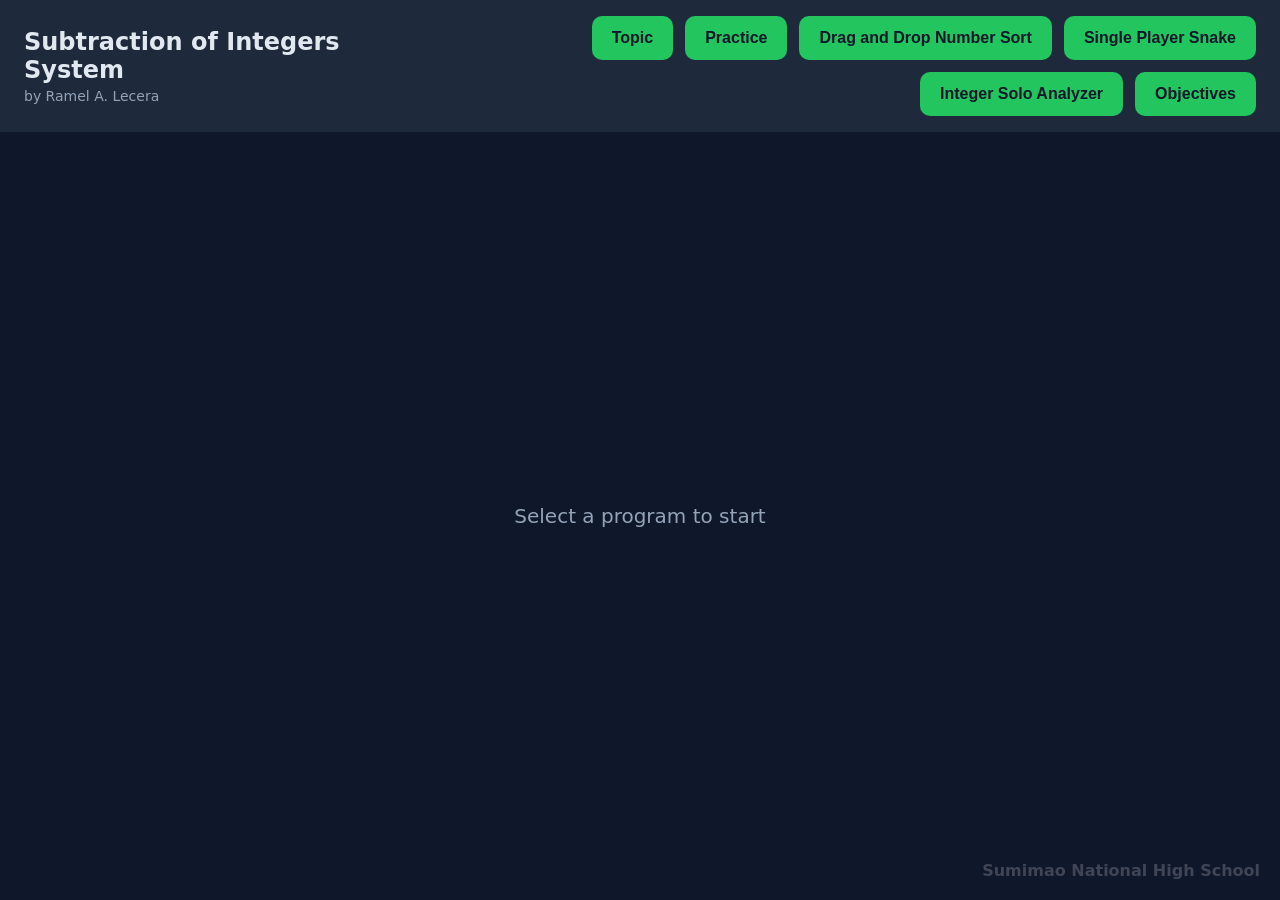
<file: index.html>
<!DOCTYPE html>
<html lang="en">
  <head>
    <meta charset="UTF-8" />
    <meta name="viewport" content="width=device-width, initial-scale=1.0" />
    <title>Subtraction of Integers System</title>
    <style>
      :root {
        --bg: #0f172a;
        --panel: #1e293b;
        --accent: #22c55e;
        --text: #e2e8f0;
        --muted: #94a3b8;
      }
      * {
        box-sizing: border-box;
      }
      html, body {
        min-height: 100%;
      }
      body {
        margin: 0;
        font-family: system-ui, Arial, sans-serif;
        background: var(--bg);
        color: var(--text);
        display: flex;
        flex-direction: column;
        min-height: 100vh;
        min-height: 100dvh;
      }
      header {
        padding: 16px 24px;
        background: var(--panel);
        display: flex;
        align-items: center;
        justify-content: space-between;
        gap: 16px;
      }
      h1 {
        margin: 0;
        font-size: 24px;
      }
      nav {
        display: flex;
        flex-wrap: wrap;
        justify-content: flex-end;
        gap: 12px;
      }
      button {
        appearance: none;
        border: 0;
        background: var(--accent);
        color: var(--bg);
        padding: 12px 20px;
        border-radius: 10px;
        font-weight: 600;
        font-size: 16px;
        cursor: pointer;
        min-height: 44px;
      }
      main {
        flex: 1;
        display: flex;
        min-height: 0;
        overflow: hidden;
      }
      iframe {
        flex: 1;
        width: 100%;
        min-height: 0;
        border: 0;
        background: var(--bg);
      }
      .placeholder {
        flex: 1;
        display: flex;
        align-items: center;
        justify-content: center;
        padding: 24px;
        text-align: center;
        font-size: 20px;
        color: var(--muted);
      }
          .topic {
        flex: 1;
        padding: 24px;
        max-width: 800px;
        margin: 0 auto;
        font-size: 18px;
        line-height: 1.6;
      }
      .topic h2 {
        margin-top: 0;
        font-size: 28px;
        color: var(--accent);
      }
      .topic ul {
        padding-left: 24px;
      }
      .topic li {
        margin-bottom: 8px;
      }
          .practice {
        flex: 1;
        padding: 24px;
        max-width: 800px;
        margin: 0 auto;
        font-size: 18px;
        line-height: 1.6;
      }
      .practice input {
        font-size: 18px;
        padding: 8px 12px;
        margin-right: 8px;
        border-radius: 6px;
        border: 1px solid #334155;
        background: #0b1222;
        color: var(--text);
        max-width: 100%;
      }
      .practice button {
        background: var(--accent);
        color: var(--bg);
        border: 0;
        padding: 8px 16px;
        border-radius: 8px;
        cursor: pointer;
        font-weight: 600;
        margin-top: 12px;
      }
      .practice #practice-feedback {
        margin-left: 12px;
        font-weight: 600;
      }
      
      .watermark {
        position: fixed;
        bottom: 20px;
        right: 20px;
        color: rgba(255, 255, 255, 0.2);
        font-size: 16px;
        font-weight: bold;
        pointer-events: none;
        user-select: none;
        z-index: 1000;
      }
      @media (max-width: 760px) {
        header {
          align-items: stretch;
          flex-direction: column;
          padding: 12px;
        }
        h1 {
          font-size: 20px;
          line-height: 1.2;
        }
        nav {
          display: grid;
          grid-template-columns: repeat(2, minmax(0, 1fr));
          gap: 8px;
          justify-content: stretch;
          width: 100%;
        }
        button {
          width: 100%;
          padding: 10px 8px;
          font-size: 14px;
          white-space: normal;
        }
        main {
          min-height: 0;
          overflow: auto;
        }
        iframe {
          min-height: 70vh;
          min-height: 70dvh;
        }
        .topic,
        .practice {
          width: 100%;
          padding: 16px;
          font-size: 16px;
        }
        .topic h2,
        .practice h2 {
          font-size: 22px;
          line-height: 1.2;
        }
        .practice input {
          display: block;
          width: 100%;
          margin: 0 0 10px;
        }
        .practice #practice-feedback {
          display: block;
          margin: 10px 0 0;
        }
        .watermark {
          right: 10px;
          bottom: 8px;
          font-size: 11px;
        }
      }
      @media (max-width: 380px) {
        nav {
          grid-template-columns: 1fr;
        }
        header {
          padding: 10px;
        }
      }
    </style>
  </head>
  <body>
    <header>
      <div>
        <h1>Subtraction of Integers System</h1>
        <p style="margin: 4px 0 0 0; color: var(--muted); font-size: 14px;">by Ramel A. Lecera</p>
      </div>
      <nav id="program-list">
        <button id="topic-btn">Topic</button>
        <button id="practice-btn">Practice</button>
        <!-- Buttons injected by JS -->
      </nav>
    </header>
    <main id="content">
      <div class="placeholder">Select a program to start</div>
    </main>

    <div class="watermark">Sumimao National High School</div>
    
    <script>
      // List of programs relative to this hub
      const programs = [
        {
          name: "Drag and Drop Number Sort",
          path: "./Drag and Drop Folder/index.html",
        },
        {
          name: "Single Player Snake",
          path: "./snake-game.html",
        },
        {
          name: "Integer Solo Analyzer",
          path: "./integer-solo-analyzer.html",
        },
        {
          name: "Objectives",
          path: "./OBJECTIVES/index.html"
        }
      ];

      const listEl = document.getElementById("program-list");
      const contentEl = document.getElementById("content");
      const topicBtn = document.getElementById("topic-btn");
      const practiceBtn = document.getElementById("practice-btn");
      let practiceScore = 0;
      const practiceHtml = `
        <div class="practice">
          <h2>Practice: Subtraction of Integers</h2>
          <p id="practice-problem"></p>
          <input id="practice-answer" type="number" placeholder="Your answer" />
          <button id="practice-submit">Submit</button>
          <span id="practice-feedback"></span>
          <p>Score: <span id="practice-score">0</span></p>
          <button id="practice-show-example">Show Example</button>
          <div id="practice-example" style="display:none;margin-top:12px;"></div>
        </div>
      `;
      function randInt(min, max) {
        return Math.floor(Math.random() * (max - min + 1)) + min;
      }
      function generatePracticeProblem() {
        const a = randInt(-20, 20);
        const b = randInt(-20, 20);
        const difference = a - b;
        const fmt = (n) => (n < 0 ? `(${n})` : n);
        const text = `${fmt(a)} - ${fmt(b)} = ?`;
        return { text, difference, a, b };
      }
      function loadPractice() {
        practiceScore = 0;
        contentEl.innerHTML = practiceHtml;
        const probEl = document.getElementById('practice-problem');
        const ansInput = document.getElementById('practice-answer');
        const submitBtn = document.getElementById('practice-submit');
        const feedbackEl = document.getElementById('practice-feedback');
        const scoreEl = document.getElementById('practice-score');
        const exampleBtn = document.getElementById('practice-show-example');
        const exampleDiv = document.getElementById('practice-example');
        const correctAudio = new Audio('./Drag and Drop Folder/Correct Answer Effect.mp3');
        const wrongAudio = new Audio('./Wrong.mp3');
        let current = generatePracticeProblem();
        probEl.textContent = current.text;
        const nextProblem = () => {
          current = generatePracticeProblem();
          probEl.textContent = current.text;
          ansInput.value = '';
        };
        submitBtn.addEventListener('click', () => {
          const val = parseInt(ansInput.value, 10);
          if (isNaN(val)) {
            feedbackEl.textContent = 'Enter a number.';
            return;
          }
          exampleDiv.style.display = 'none';
          if (val === current.difference) {
            feedbackEl.textContent = 'Correct!';
            practiceScore += 1;
            scoreEl.textContent = practiceScore;
            correctAudio.currentTime = 0;
            correctAudio.play().catch(() => {});
          } else {
            feedbackEl.textContent = `Incorrect. Correct answer was ${current.difference}`;
            wrongAudio.currentTime = 0;
            wrongAudio.play().catch(() => {});
          }
          nextProblem();
        });
        const generateExample = () => {
          const fmt = (n) => (n < 0 ? `(${n})` : n);
          function pickNum(negative) {
            let n;
            do {
              n = randInt(1, 20);
            } while (n === Math.abs(current.a) || n === Math.abs(current.b));
            return negative ? -n : n;
          }
          const exA = pickNum(current.a < 0);
          const exB = pickNum(current.b < 0);
          const exDifference = exA - exB;
          const sameSign = false;
          const rule = sameSign
            ? 'Rule: Same signs – add absolute values and keep the sign.'
            : 'Rule: Different signs – subtract smaller absolute value from larger and keep the sign of the larger absolute value.';
          exampleDiv.innerHTML = `<em>Example:</em> ${fmt(exA)} - ${fmt(exB)} = ${exDifference}<br/>Rule: To subtract integers, add the opposite of the second integer.<br/>${fmt(exA)} - ${fmt(exB)} = ${fmt(exA)} + ${fmt(-exB)}`;
        };
        exampleBtn.addEventListener('click', () => {
          if (exampleDiv.style.display === 'none') {
            generateExample();
            exampleDiv.style.display = 'block';
          } else {
            exampleDiv.style.display = 'none';
          }
        });
      }
      practiceBtn.addEventListener('click', loadPractice);

      const topicHtml = `
        <div class="topic">
          <h2>Subtraction of Integers</h2>
          <p><strong>Rules for subtracting integers:</strong></p>
          <ul>
            <li><b>Keep-change-change:</b> Keep the first integer, change subtraction to addition, then change the sign of the second integer.<br>Examples: 7 - 5 = 7 + (-5) = 2 &nbsp;&nbsp;|&nbsp;&nbsp; (-3) - (-8) = (-3) + 8 = 5</li>
            <li><b>Subtracting a positive:</b> Move left on the number line.<br>Example: 4 - 9 = -5</li>
            <li><b>Subtracting a negative:</b> Move right on the number line because subtracting a negative is adding.<br>Example: -6 - (-2) = -4</li>
            <li><b>Subtracting zero:</b> Any integer minus 0 equals the integer itself.</li>
          </ul>
          <p>Visualize a number line: subtracting positive values moves left; subtracting negative values moves right.</p>
        </div>
      `;

      function loadTopic() {
        contentEl.innerHTML = topicHtml;
      }

      topicBtn.addEventListener("click", loadTopic);

      function loadProgram(prog) {
        // Clear current content
        contentEl.innerHTML = "";
        const frame = document.createElement("iframe");
        frame.src = prog.path;
        frame.title = prog.name;
        contentEl.appendChild(frame);
      }

      programs.forEach((prog) => {
        const btn = document.createElement("button");
        btn.textContent = prog.name;
        btn.addEventListener("click", () => loadProgram(prog));
        listEl.appendChild(btn);
      });
    </script>
  </body>
</html>
</file>
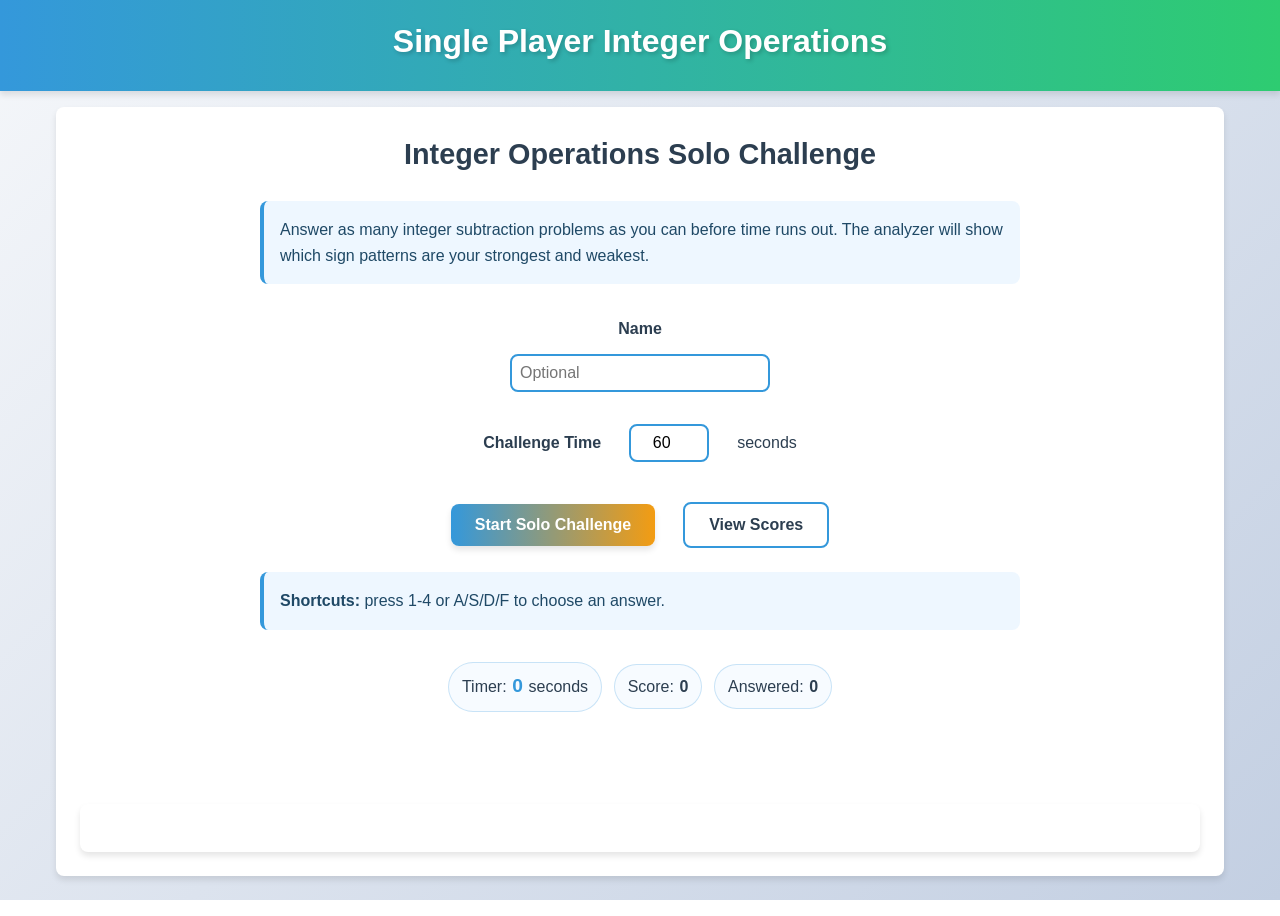
<file: integer-solo-analyzer.html>
<!DOCTYPE html>
<html lang="en">
<head>
  <meta charset="UTF-8">
  <meta name="viewport" content="width=device-width, initial-scale=1.0">
  <title>Single Player Integer Operations</title>
  <link rel="stylesheet" href="integer-style.css">
</head>
<body>
  <header>
    <h1>Single Player Integer Operations</h1>
  </header>

  <main>
    <section id="competition-section"></section>
  </main>

  <audio id="correctSfx" src="Correct Answer Effect.mp3" preload="auto"></audio>
  <audio id="wrongSfx" src="Wrong.mp3" preload="auto"></audio>
  <script src="integer-topic.js"></script>
  <script src="integer-gforms.js"></script>
  <script src="integer-scores.js"></script>
  <script src="integer-competition.js"></script>
  <script>
    document.addEventListener('DOMContentLoaded', initCompetition);
  </script>
</body>
</html>
</file>
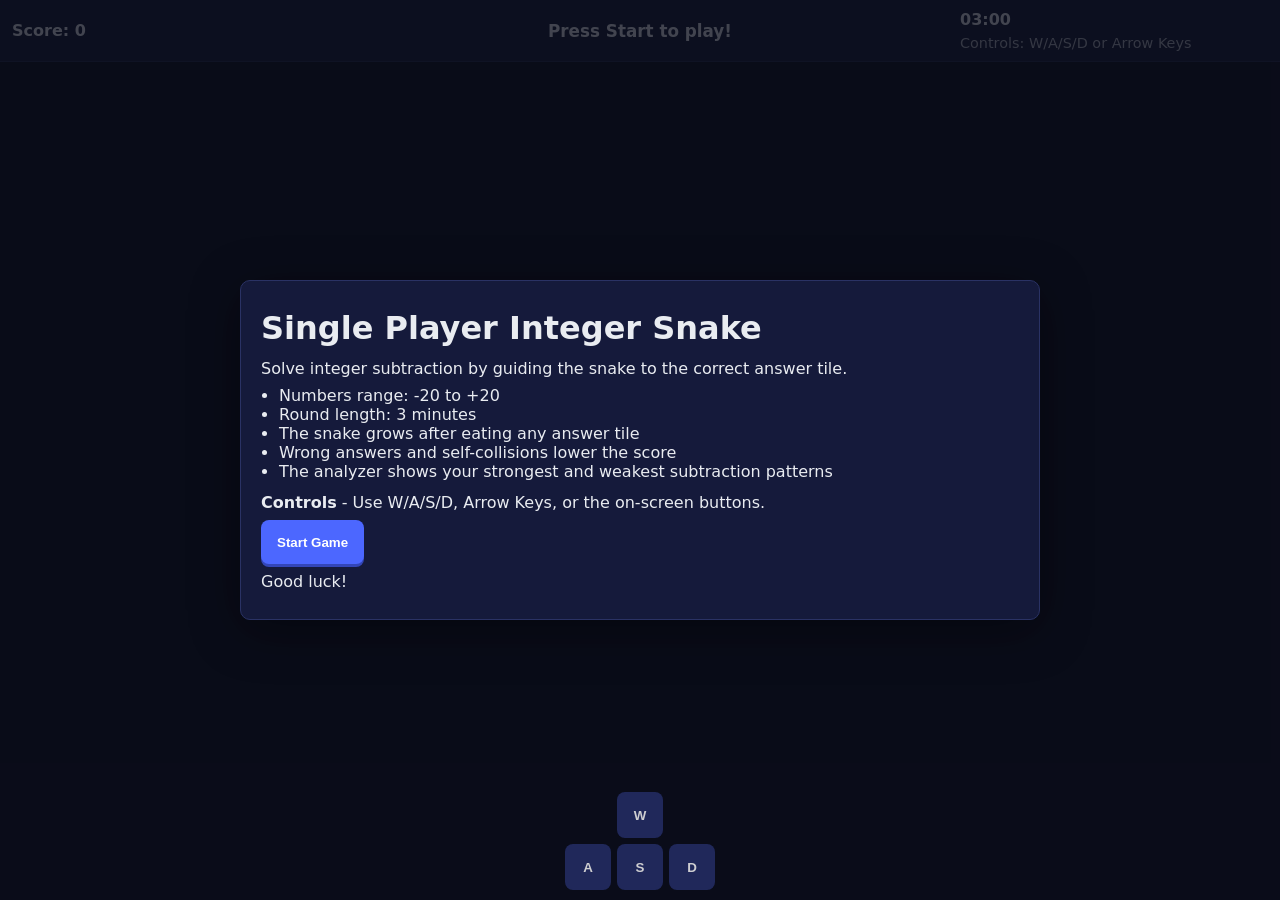
<file: snake-game.html>
<!DOCTYPE html>
<html lang="en">
<head>
  <meta charset="UTF-8" />
  <meta name="viewport" content="width=device-width, initial-scale=1.0" />
  <title>Single Player Integer Snake</title>
  <link rel="stylesheet" href="snake-game.css" />
</head>
<body>
  <div id="hud">
    <div class="scores">
      <span id="p1Score">Score: 0</span>
    </div>
    <div id="problemText">Press Start to play!</div>
    <div class="timer-controls">
      <span id="timer">03:00</span>
      <div class="labels">
        <span>Controls: W/A/S/D or Arrow Keys</span>
      </div>
    </div>
  </div>

  <canvas id="gameCanvas"></canvas>

  <div id="mobileControls">
    <div class="cluster" id="p1Controls">
      <div class="row">
        <button data-dir="up">W</button>
      </div>
      <div class="row">
        <button data-dir="left">A</button>
        <button data-dir="down">S</button>
        <button data-dir="right">D</button>
      </div>
    </div>
  </div>

  <div id="startScreen" class="overlay">
    <div class="panel">
      <h1>Single Player Integer Snake</h1>
      <p>Solve integer subtraction by guiding the snake to the correct answer tile.</p>
      <ul class="mini">
        <li>Numbers range: -20 to +20</li>
        <li>Round length: 3 minutes</li>
        <li>The snake grows after eating any answer tile</li>
        <li>Wrong answers and self-collisions lower the score</li>
        <li>The analyzer shows your strongest and weakest subtraction patterns</li>
      </ul>
      <p><strong>Controls</strong> - Use W/A/S/D, Arrow Keys, or the on-screen buttons.</p>
      <button id="startBtn">Start Game</button>
      <p class="status" id="statusMsg">Good luck!</p>
    </div>
  </div>

  <div id="endScreen" class="overlay hidden">
    <div class="panel">
      <h2 id="resultTitle">Result</h2>
      <p>Time's up. Want another round?</p>
      <div id="resultAnalysis" class="analysis-box"></div>
      <button id="restartBtn">Play Again</button>
    </div>
  </div>

  <audio id="bgm" src="Pixelated Symphony.mp3" preload="auto" loop></audio>
  <audio id="victorySfx" src="Victory Sound Effect.mp3" preload="auto"></audio>
  <script src="snake-game.js" defer></script>
</body>
</html>
</file>
<file: integer-style.css>
/* Modern CSS with Variables */
:root {
  --primary-color: #3498db;
  --secondary-color: #2ecc71;
  --accent-color: #f39c12;
  --dark-color: #2c3e50;
  --light-color: #ecf0f1;
  --shadow: 0 4px 6px rgba(0, 0, 0, 0.1);
  --border-radius: 8px;
  --transition: all 0.3s ease;
}

/* Base Styles */
* {
  box-sizing: border-box;
  margin: 0;
  padding: 0;
}

html, body {
  height: 100%;
  overflow-x: hidden;
}

body {
  font-family: 'Segoe UI', Tahoma, Geneva, Verdana, sans-serif;
  margin: 0;
  padding: 0;
  text-align: center;
  background: linear-gradient(135deg, #f5f7fa 0%, #c3cfe2 100%);
  min-height: 100vh;
  min-height: 100dvh;
  color: var(--dark-color);
  line-height: 1.6;
  font-size: 16px;
}

/* Header Styles */
header {
  background: linear-gradient(to right, var(--primary-color), var(--secondary-color));
  color: white;
  padding: 1rem;
  box-shadow: var(--shadow);
}

header h1 {
  margin-bottom: 0.5rem;
  font-size: 2rem;
  text-shadow: 2px 2px 4px rgba(0, 0, 0, 0.2);
}

/* Navigation */
nav {
  display: flex;
  justify-content: center;
  flex-wrap: wrap;
  gap: 10px;
}

nav button {
  margin: 0.5rem;
  padding: 0.75rem 1.5rem;
  font-size: 1rem;
  cursor: pointer;
  background-color: rgba(255, 255, 255, 0.2);
  color: white;
  border: none;
  border-radius: var(--border-radius);
  transition: var(--transition);
  box-shadow: var(--shadow);
  min-height: 44px;
}

nav button:hover {
  background-color: rgba(255, 255, 255, 0.3);
  transform: translateY(-3px);
}

nav button:active {
  transform: translateY(1px);
}

/* Main Content */
main {
  padding: 1rem;
  max-width: 1200px;
  margin: 0 auto;
  width: 100%;
  min-height: calc(100vh - 120px);
  height: auto;
  overflow-y: visible;
}

section {
  background-color: white;
  border-radius: var(--border-radius);
  box-shadow: var(--shadow);
  padding: 1.5rem;
  margin-bottom: 1.5rem;
  height: auto;
  overflow: visible;
}

/* Competition Section */
#competition-section {
  display: flex;
  flex-direction: column;
  align-items: center;
}

#competition-section h2 {
  color: var(--dark-color);
  margin-bottom: 1.5rem;
  font-size: 1.8rem;
}

.solo-intro,
.solo-help {
  width: min(760px, 100%);
  margin: 0 auto 1rem;
  padding: 1rem;
  border-left: 4px solid var(--primary-color);
  border-radius: var(--border-radius);
  background: #eef7ff;
  color: #1f4966;
  text-align: left;
}

.setup-row,
.setup-actions,
.score-strip {
  display: flex;
  justify-content: center;
  align-items: center;
  gap: 0.75rem;
  flex-wrap: wrap;
  margin: 1rem 0;
}

.setup-row label {
  font-weight: 700;
}

.setup-row input[type="text"] {
  padding: 0.5rem;
  border: 2px solid var(--primary-color);
  border-radius: var(--border-radius);
  width: min(260px, 100%);
  font-size: 1rem;
}

.score-strip span,
.solo-stats span,
.summary-metrics span {
  display: inline-flex;
  align-items: center;
  gap: 0.35rem;
  padding: 0.55rem 0.8rem;
  border: 1px solid rgba(52, 152, 219, 0.24);
  border-radius: 999px;
  background: #f7fbff;
}

#competition-section input[type="number"] {
  padding: 0.5rem;
  border: 2px solid var(--primary-color);
  border-radius: var(--border-radius);
  margin: 0 1rem;
  width: 80px;
  text-align: center;
  font-size: 1rem;
}

#comp-start-btn {
  background: linear-gradient(to right, var(--primary-color), var(--accent-color));
  color: white;
  border: none;
  padding: 0.75rem 1.5rem;
  margin: 0.5rem;
  border-radius: var(--border-radius);
  font-size: 1rem;
  font-weight: bold;
  cursor: pointer;
  transition: all 0.3s ease;
  box-shadow: 0 4px 6px rgba(0, 0, 0, 0.1);
}

.secondary-btn {
  background: white;
  color: var(--dark-color);
  border: 2px solid var(--primary-color);
  padding: 0.75rem 1.5rem;
  margin: 0.5rem;
  border-radius: var(--border-radius);
  font-size: 1rem;
  font-weight: bold;
  cursor: pointer;
  transition: all 0.3s ease;
  min-height: 44px;
}

.secondary-btn:hover {
  background: #eef7ff;
  transform: translateY(-2px);
}

#comp-start-btn:hover {
  transform: translateY(-3px);
  box-shadow: 0 6px 8px rgba(0, 0, 0, 0.15);
}

#comp-start-btn:active {
  transform: translateY(1px);
  box-shadow: 0 2px 4px rgba(0, 0, 0, 0.1);
}

#comp-timer {
  font-weight: bold;
  color: var(--primary-color);
  font-size: 1.2rem;
}

.competition-grid {
  display: grid;
  grid-template-columns: 1fr 1fr;
  grid-template-rows: auto auto;
  gap: 20px;
  width: 100%;
  margin-top: 1.5rem;
  height: auto;
  min-height: 400px;
}

.competition-grid.solo-grid {
  grid-template-columns: minmax(0, 780px);
  justify-content: center;
  min-height: 0;
}

.player-panel {
  border: 2px solid var(--primary-color);
  background: white;
  padding: 1rem;
  border-radius: var(--border-radius);
  box-shadow: var(--shadow);
  transition: var(--transition);
  position: relative;
  overflow: visible;
  height: auto;
  min-height: 200px;
  display: flex;
  flex-direction: column;
}

.player-panel:nth-child(1) {
  border-color: #3498db; /* Blue */
}

.player-panel:nth-child(2) {
  border-color: #e74c3c; /* Red */
}

.player-panel:nth-child(3) {
  border-color: #2ecc71; /* Green */
}

.player-panel:nth-child(4) {
  border-color: #f39c12; /* Orange */
}

.player-panel h3 {
  margin-bottom: 0.5rem;
  color: var(--dark-color);
  font-size: 1.2rem;
}

.solo-panel {
  min-height: 320px;
}

.solo-stats,
.summary-metrics {
  display: flex;
  justify-content: center;
  gap: 0.75rem;
  flex-wrap: wrap;
  margin: 0.75rem 0 1rem;
}

.solo-problem {
  display: grid;
  gap: 0.75rem;
  justify-items: center;
}

.pattern-pill {
  display: inline-flex;
  padding: 0.4rem 0.7rem;
  border-radius: 999px;
  background: #fff7e8;
  color: #875900;
  border: 1px solid #f1c46b;
  font-weight: 700;
}

.challenge-question {
  font-size: 1.5rem;
  font-weight: 800;
  color: var(--dark-color);
}

.player-panel p {
  margin-bottom: 0.5rem;
  font-size: 1rem;
}

.player-panel ul {
  list-style-type: none;
  padding: 0;
  text-align: left;
  margin-top: 0.5rem;
  flex-grow: 1;
  overflow-y: auto;
}

.player-panel li {
  padding: 0.4rem;
  margin-bottom: 0.3rem;
  background-color: rgba(52, 152, 219, 0.1);
  border-radius: var(--border-radius);
  transition: var(--transition);
  font-size: 0.9rem;
}

.player-panel li:hover {
  background-color: rgba(52, 152, 219, 0.2);
  transform: translateX(3px);
}

.player-panel .options-container {
  display: flex;
  justify-content: center;   /* center all buttons */
  flex-wrap: wrap;           /* allow wrapping so long choices don't overlap */
  gap: 10px;                 /* add spacing between buttons */
  margin-top: 0.5rem;
}

.player-panel .option-btn {
  /* allow buttons to shrink/grow and wrap text when necessary */
  flex: 0 1 160px;           /* base width 160px, can shrink to fit */
  min-width: 60px;
  max-width: 100%;
  text-align: center;
  white-space: normal;       /* allow multi-line labels */
  word-break: break-word;    /* wrap long numeric strings */
}

#comp-summary {
  margin-top: 2rem;
  padding: 1.5rem;
  background-color: white;
  border-radius: var(--border-radius);
  box-shadow: var(--shadow);
  width: 100%;
}

#comp-summary h3 {
  color: var(--dark-color);
  margin-bottom: 1.5rem;
  font-size: 1.6rem;
}

#comp-summary h4 {
  color: var(--primary-color);
  margin: 1.5rem 0 0.5rem;
  font-size: 1.3rem;
  border-bottom: 1px solid rgba(0, 0, 0, 0.1);
  padding-bottom: 0.5rem;
}

#comp-summary ul {
  list-style-type: none;
  padding: 0;
  text-align: left;
}

#comp-summary li {
  padding: 0.5rem;
  margin-bottom: 0.5rem;
  background-color: rgba(52, 152, 219, 0.05);
  border-radius: var(--border-radius);
}

.analysis-panel {
  width: 100%;
  text-align: left;
}

.analysis-grid {
  display: grid;
  grid-template-columns: repeat(2, minmax(0, 1fr));
  gap: 1rem;
  margin: 1rem 0;
}

.analysis-card {
  border: 1px solid rgba(44, 62, 80, 0.14);
  border-radius: var(--border-radius);
  padding: 1rem;
  background: #ffffff;
}

.analysis-card.strong {
  border-left: 5px solid var(--secondary-color);
}

.analysis-card.weak {
  border-left: 5px solid #e74c3c;
}

.analysis-card span,
.analysis-card small {
  display: block;
  color: #5f6f7e;
}

.analysis-card strong {
  display: block;
  margin: 0.35rem 0;
  color: var(--dark-color);
  font-size: 1.1rem;
}

.table-wrap {
  width: 100%;
  overflow-x: auto;
}

.pattern-table {
  width: 100%;
  border-collapse: collapse;
  margin: 1rem 0;
}

.pattern-table th,
.pattern-table td {
  padding: 0.75rem;
  border-bottom: 1px solid rgba(44, 62, 80, 0.12);
  vertical-align: top;
}

.pattern-table th {
  background: #f0f7fc;
  color: var(--dark-color);
}

.problem-review {
  list-style: none;
  padding: 0;
  margin: 0.75rem 0 0;
}

.problem-review li {
  display: grid;
  grid-template-columns: 1fr auto;
  gap: 0.2rem 1rem;
  border-left: 4px solid var(--primary-color);
}

.problem-review li.correct {
  border-left-color: var(--secondary-color);
}

.problem-review li.wrong {
  border-left-color: #e74c3c;
}

.problem-review small {
  grid-column: 1 / -1;
  color: #637282;
}

.scores-view {
  width: 100%;
  margin-top: 1rem;
}

.scores-panel {
  width: 100%;
  padding: 1.25rem;
  background: white;
  border-radius: var(--border-radius);
  box-shadow: var(--shadow);
  text-align: left;
}

.scores-heading {
  display: flex;
  align-items: center;
  justify-content: space-between;
  gap: 1rem;
  margin-bottom: 1rem;
}

.scores-heading h3,
.scores-card h4 {
  margin: 0;
  color: var(--dark-color);
}

.scores-grid {
  display: grid;
  grid-template-columns: repeat(2, minmax(0, 1fr));
  gap: 1rem;
}

.scores-card {
  border: 1px solid rgba(44, 62, 80, 0.12);
  border-radius: var(--border-radius);
  padding: 1rem;
  background: #fbfdff;
}

.summary-actions {
  display: flex;
  justify-content: center;
  margin-top: 1rem;
}

.leaderboard-entry small {
  color: #687787;
  font-size: 0.82rem;
}

/* Practice Mode Styles */
#practice-section h2 {
  color: var(--dark-color);
  margin-bottom: 1.5rem;
  font-size: 1.8rem;
}

#practice-section input[type="number"] {
  padding: 0.5rem;
  border: 2px solid var(--primary-color);
  border-radius: var(--border-radius);
  margin: 0 1rem;
  width: 80px;
  text-align: center;
  font-size: 1rem;
}

#practice-section #start-btn, 
#practice-section #example-btn {
  background: linear-gradient(to right, var(--primary-color), var(--secondary-color));
  color: white;
  border: none;
  padding: 0.75rem 1.5rem;
  margin: 0.5rem;
  border-radius: var(--border-radius);
  font-size: 1rem;
  font-weight: bold;
  cursor: pointer;
  transition: all 0.3s ease;
  box-shadow: 0 4px 6px rgba(0, 0, 0, 0.1);
}

#practice-section #start-btn:hover, 
#practice-section #example-btn:hover {
  transform: translateY(-3px);
  box-shadow: 0 6px 8px rgba(0, 0, 0, 0.15);
}

#practice-section #start-btn:active, 
#practice-section #example-btn:active {
  transform: translateY(1px);
  box-shadow: 0 2px 4px rgba(0, 0, 0, 0.1);
}

.options-container {
  display: flex;
  flex-wrap: wrap;
  justify-content: center;
  gap: 10px;
  margin: 1rem 0;
}

.option-btn {
  background-color: white;
  color: var(--dark-color);
  border: 2px solid var(--primary-color);
  border-radius: var(--border-radius);
  padding: 0.6rem 1.2rem;
  font-size: 1rem;
  cursor: pointer;
  transition: all 0.3s ease;
  min-width: 80px;
  min-height: 44px;
}

.option-btn:hover {
  background-color: var(--primary-color);
  color: white;
  transform: scale(1.05);
}

.option-btn:active {
  transform: scale(0.98);
}

#problem p {
  font-size: 1.2rem;
  margin: 1rem 0;
  font-weight: bold;
  color: var(--dark-color);
}

#timer, #score {
  font-weight: bold;
  color: var(--primary-color);
}

#example {
  margin-top: 1.5rem;
  padding: 1rem;
  background-color: rgba(46, 204, 113, 0.1);
  border-left: 4px solid var(--secondary-color);
  border-radius: 0 var(--border-radius) var(--border-radius) 0;
}

#summary {
  margin-top: 2rem;
}

/* Utility Classes */
.hidden {
  display: none !important;
}

/* Responsive Design */
@media (max-width: 1024px) {
  body {
    font-size: 15px;
  }
  
  header h1 {
    font-size: 2rem;
  }
  
  main {
    min-height: calc(100vh - 110px);
    height: auto;
  }
  
  .competition-grid {
    gap: 15px;
    min-height: 350px;
  }
  
  .player-panel {
    min-height: 170px;
  }
}

@media (max-width: 768px) {
  header h1 {
    font-size: 1.6rem;
  }
  
  header {
    padding: 1rem;
  }
  
  main {
    padding: 0.8rem;
    min-height: calc(100vh - 100px);
    height: auto;
  }
  
  section {
    padding: 1rem;
    height: auto;
  }
  
  .competition-grid {
    grid-template-columns: 1fr;
    grid-template-rows: auto auto auto auto;
    gap: 10px;
    min-height: auto;
  }

  .competition-grid.solo-grid {
    grid-template-rows: auto;
  }

  .analysis-grid {
    grid-template-columns: 1fr;
  }

  .scores-grid {
    grid-template-columns: 1fr;
  }
  
  .player-panel {
    min-height: 150px;
  }
  
  nav button {
    padding: 0.5rem 1rem;
    font-size: 0.9rem;
    margin: 0.3rem;
  }
  
  .options-container {
    flex-direction: column;
    align-items: center;
  }
  
  .option-btn {
    width: min(100%, 360px);
    padding: 0.5rem 1rem;
  }
  
  #practice-section h2, #competition-section h2 {
    font-size: 1.5rem;
    margin-bottom: 1rem;
  }
  
  #practice-section #start-btn, 
  #practice-section #example-btn,
  #comp-start-btn,
  .secondary-btn {
    padding: 0.5rem 1rem;
    font-size: 0.9rem;
  }
}

@media (max-width: 480px) {
  body {
    font-size: 14px;
  }
  
  header h1 {
    font-size: 1.4rem;
  }
  
  main {
    padding: 0.5rem;
    min-height: calc(100vh - 90px);
    height: auto;
  }
  
  section {
    padding: 0.8rem;
    margin-bottom: 1rem;
    height: auto;
  }
  
  nav {
    gap: 5px;
  }
  
  nav button {
    padding: 0.4rem 0.8rem;
    font-size: 0.8rem;
    margin: 0.2rem;
  }
  
  .player-panel {
    padding: 0.7rem;
    min-height: 120px;
  }
  
  .player-panel h3 {
    font-size: 1rem;
  }
  
  .player-panel li {
    padding: 0.3rem;
    margin-bottom: 0.2rem;
    font-size: 0.8rem;
  }
  
  .option-btn {
    width: 100%;
    padding: 0.65rem 0.8rem;
    font-size: 0.9rem;
  }
  
  #problem p {
    font-size: 1rem;
    margin: 0.8rem 0;
  }
  
  .player-panel ul {
    max-height: 150px;
    overflow-y: auto;
  }
}

@media (max-width: 600px) {
  body {
    line-height: 1.45;
  }

  header {
    padding: 0.75rem;
  }

  header h1 {
    font-size: 1.35rem;
    line-height: 1.2;
  }

  main {
    padding: 0.5rem;
  }

  section {
    padding: 0.75rem;
    border-radius: 6px;
  }

  #competition-section h2 {
    font-size: 1.35rem;
    line-height: 1.2;
    margin-bottom: 0.9rem;
  }

  .solo-intro,
  .solo-help {
    padding: 0.75rem;
    font-size: 0.95rem;
  }

  .setup-row,
  .setup-actions,
  .score-strip,
  .solo-stats,
  .summary-metrics {
    align-items: stretch;
    flex-direction: column;
    gap: 0.5rem;
  }

  .setup-row input[type="text"],
  #competition-section input[type="number"],
  #comp-start-btn,
  .secondary-btn {
    width: 100%;
    margin: 0;
  }

  .score-strip span,
  .solo-stats span,
  .summary-metrics span {
    justify-content: center;
    width: 100%;
    border-radius: 8px;
  }

  .competition-grid {
    margin-top: 0.75rem;
  }

  .solo-panel {
    min-height: 0;
  }

  .challenge-question {
    font-size: 1.25rem;
    line-height: 1.2;
    overflow-wrap: anywhere;
  }

  .pattern-pill {
    justify-content: center;
    width: 100%;
    border-radius: 8px;
    text-align: center;
  }

  .player-panel .options-container,
  .options-container {
    align-items: stretch;
    flex-direction: column;
    width: 100%;
  }

  .player-panel .option-btn,
  .option-btn {
    flex-basis: auto;
    width: 100%;
    max-width: none;
  }

  #comp-summary {
    padding: 0.75rem;
    margin-top: 1rem;
  }

  #comp-summary h3 {
    font-size: 1.25rem;
    line-height: 1.2;
    margin-bottom: 1rem;
  }

  #comp-summary h4 {
    font-size: 1.05rem;
  }

  .analysis-card {
    padding: 0.8rem;
  }

  .pattern-table {
    min-width: 560px;
    font-size: 0.9rem;
  }

  .pattern-table th,
  .pattern-table td {
    padding: 0.55rem;
  }

  .problem-review li {
    grid-template-columns: 1fr;
    gap: 0.25rem;
  }

  .scores-panel {
    padding: 0.75rem;
  }

  .scores-heading {
    align-items: stretch;
    flex-direction: column;
  }

  .summary-actions {
    align-items: stretch;
    flex-direction: column;
  }
}

@media (max-width: 360px) {
  header h1,
  #competition-section h2 {
    font-size: 1.2rem;
  }

  .player-panel {
    padding: 0.6rem;
  }

  .challenge-question {
    font-size: 1.12rem;
  }
}

/* Leaderboard Styles */
.leaderboard-card {
  max-width: 720px;
  margin: 0 auto;
  background: linear-gradient(180deg, rgba(255,255,255,0.98), rgba(250,250,255,0.96));
  border-radius: 12px;
  box-shadow: 0 8px 20px rgba(0,0,0,0.12);
  padding: 1rem;
  text-align: left;
}
.leaderboard-header {
  font-size: 1.25rem;
  font-weight: 700;
  color: var(--dark-color);
  margin-bottom: 0.75rem;
  display: flex;
  align-items: center;
  gap: 0.5rem;
}
.leaderboard-list {
  list-style: none;
  padding: 0;
  margin: 0;
}
.leaderboard-item {
  display: flex;
  align-items: center;
  gap: 1rem;
  padding: 0.75rem;
  border-radius: 8px;
  transition: transform 0.18s ease, box-shadow 0.18s ease;
  margin-bottom: 0.5rem;
  background: linear-gradient(90deg, rgba(255,255,255,0.6), rgba(245,250,255,0.4));
}
.leaderboard-item:hover {
  transform: translateY(-4px);
  box-shadow: 0 8px 18px rgba(0,0,0,0.08);
}
.leaderboard-rank {
  width: 44px;
  height: 44px;
  border-radius: 50%;
  background: linear-gradient(135deg, var(--primary-color), var(--accent-color));
  color: white;
  display: flex;
  align-items: center;
  justify-content: center;
  font-weight: 700;
  font-size: 1rem;
  flex: 0 0 44px;
}
.leaderboard-entry {
  display: flex;
  justify-content: space-between;
  align-items: center;
  width: 100%;
}
.leaderboard-name {
  font-weight: 600;
  color: var(--dark-color);
}
.leaderboard-score {
  background: rgba(0,0,0,0.06);
  padding: 0.4rem 0.6rem;
  border-radius: 999px;
  font-weight: 700;
  color: var(--primary-color);
  min-width: 48px;
  text-align: center;
}
.leaderboard-note {
  margin-top: 0.75rem;
  font-size: 0.9rem;
  color: #556;
  text-align: center;
}
</file>
<file: snake-game.css>
* { box-sizing: border-box; }
html, body { height: 100%; }
body {
  margin: 0; font-family: system-ui, -apple-system, Segoe UI, Roboto, Arial, sans-serif;
  background: #0f1223; color: #e9ecf1; display: flex; flex-direction: column;
  min-height: 100vh; min-height: 100dvh; overflow: hidden;
}
#hud {
  display: grid; grid-template-columns: 1fr 2fr 1fr; align-items: center;
  gap: 12px; padding: 10px 12px; background: #141834; border-bottom: 1px solid #22284a;
}
#hud .scores { display: flex; gap: 16px; font-weight: 600; }
#problemText { text-align: center; font-weight: 600; font-size: 1.05rem; }
#timer { font-weight: 700; }
#hud .labels { margin-top: 6px; opacity: 0.75; font-size: 0.9rem; display: flex; gap: 10px; }

#gameCanvas { flex: 1; display: block; width: 100%; min-height: 0; height: calc(100vh - 110px); height: calc(100dvh - 110px); background: #0a0d1a; touch-action: none; }

.overlay { position: fixed; inset: 0; background: rgba(10,12,25,0.75); display: grid; place-items: center; }
.overlay.hidden { display: none; }
.panel {
  width: min(800px, 92vw); max-height: 92vh; overflow: auto; background: #151a3b; border: 1px solid #2a3264; border-radius: 10px; padding: 20px;
  box-shadow: 0 10px 50px rgba(0,0,0,0.4);
}
.panel h1, .panel h2 { margin: 8px 0 12px; }
.panel p { margin: 8px 0; }
.panel .mini { margin: 8px 0 12px; padding-left: 18px; }
button {
  background: #4c67ff; color: #fff; border: none; border-radius: 8px; padding: 10px 16px; font-weight: 700;
  cursor: pointer; box-shadow: 0 3px 0 #3346b8; transition: transform 0.05s ease; min-height: 44px;
}
button:active { transform: translateY(1px); }

#mobileControls {
  position: fixed; bottom: 10px; left: 50%; transform: translateX(-50%);
  display: flex; gap: 18px; z-index: 5; opacity: 0.8;
}
.cluster { display: inline-flex; flex-direction: column; align-items: center; gap: 6px; }
.cluster .row { display: flex; gap: 6px; }
.cluster button { min-width: 46px; min-height: 46px; padding: 8px; background: #26306b; box-shadow: none; }

.analysis-box {
  margin: 14px 0;
  text-align: left;
}
.analysis-box h3 {
  margin: 12px 0 10px;
}
.analysis-grid {
  display: grid;
  grid-template-columns: repeat(2, minmax(0, 1fr));
  gap: 10px;
  margin-bottom: 12px;
}
.analysis-grid > div {
  background: #10152e;
  border: 1px solid #2b356d;
  border-radius: 8px;
  padding: 10px;
}
.analysis-grid span,
.analysis-grid small,
.recent-list small {
  display: block;
  color: #b9c3d6;
}
.analysis-grid strong {
  display: block;
  margin: 4px 0;
  color: #8ee8a8;
}
.analysis-box table {
  width: 100%;
  border-collapse: collapse;
  margin: 10px 0 12px;
  font-size: 0.92rem;
  display: block;
  overflow-x: auto;
}
.analysis-box th,
.analysis-box td {
  border-bottom: 1px solid #2a3264;
  padding: 8px;
}
.analysis-box th {
  color: #b6dcff;
  text-align: left;
}
.recent-list {
  list-style: none;
  margin: 0;
  padding: 0;
}
.recent-list li {
  display: grid;
  grid-template-columns: 1fr auto;
  gap: 4px 10px;
  padding: 8px 0;
  border-bottom: 1px solid #22284a;
}
.recent-list small {
  grid-column: 1 / -1;
}

@media (max-width: 720px) {
  #hud {
    grid-template-columns: auto 1fr auto;
    gap: 8px;
    padding: 8px;
  }
  #hud .scores { font-size: 0.9rem; }
  #problemText { font-size: 0.95rem; line-height: 1.2; }
  #timer { font-size: 0.95rem; }
  #hud .labels { display: none; }
  #gameCanvas { height: calc(100vh - 92px); height: calc(100dvh - 92px); }
  .panel { width: min(440px, 94vw); padding: 16px; }
  .panel h1 { font-size: 1.45rem; line-height: 1.15; }
  .panel h2 { font-size: 1.25rem; line-height: 1.2; }
  .panel .mini { font-size: 0.95rem; }
  #mobileControls { bottom: 12px; opacity: 0.92; }
  .analysis-grid { grid-template-columns: 1fr; }
  .recent-list li { grid-template-columns: 1fr; }
}

@media (max-width: 420px) {
  #hud {
    grid-template-columns: 1fr;
    text-align: center;
  }
  #hud .scores,
  .timer-controls {
    justify-content: center;
  }
  #gameCanvas { height: calc(100vh - 124px); height: calc(100dvh - 124px); }
  .cluster button { min-width: 50px; min-height: 50px; }
  .analysis-box th,
  .analysis-box td {
    padding: 7px;
    font-size: 0.85rem;
  }
}
</file>
